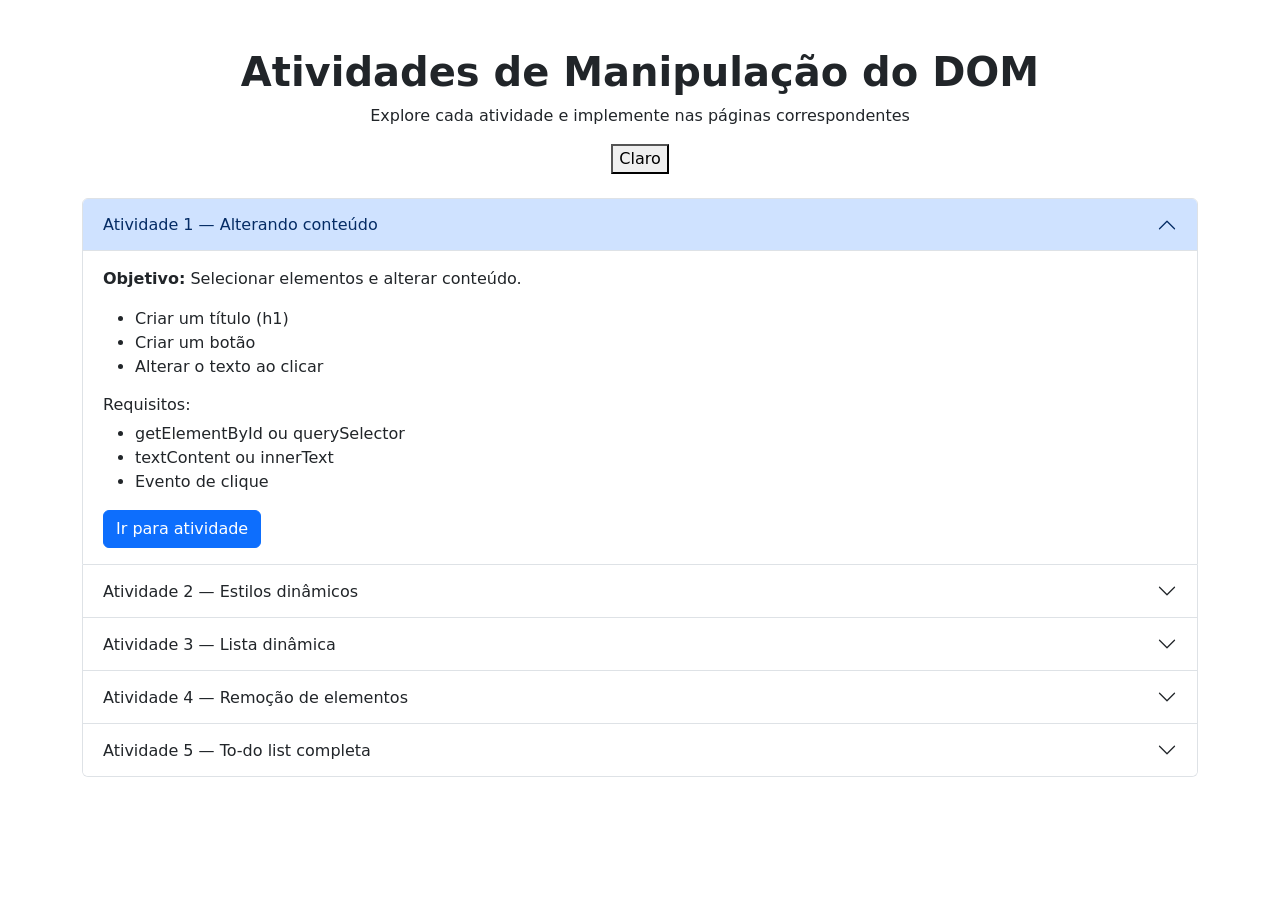
<file: Atividade_aula11_/index.html>
<!DOCTYPE html>
<html lang="pt-BR" data-bs-theme="light">
<head>
  <meta charset="UTF-8">
  <title>Atividades JavaScript</title>

  <!-- Bootstrap -->
  <link href="https://cdn.jsdelivr.net/npm/bootstrap@5.3.8/dist/css/bootstrap.min.css" rel="stylesheet">
</head>

<body>

  <div class="container py-5">

    <div class="text-center mb-4">
      <h1 class="fw-bold">Atividades de Manipulação do DOM</h1>
      <p class="">Explore cada atividade e implemente nas páginas correspondentes</p>
      <button id="modo">Claro</button>
    </div>

    <div class="accordion" id="accordionAtividades">

      <!-- ATIVIDADE 1 -->
      <div class="accordion-item">
        <h2 class="accordion-header">
          <button class="accordion-button" data-bs-toggle="collapse" data-bs-target="#a1">
            Atividade 1 — Alterando conteúdo
          </button>
        </h2>
        <div id="a1" class="accordion-collapse collapse show" data-bs-parent="#accordionAtividades">
          <div class="accordion-body">

            <p><strong>Objetivo:</strong> Selecionar elementos e alterar conteúdo.</p>

            <ul>
              <li>Criar um título (h1)</li>
              <li>Criar um botão</li>
              <li>Alterar o texto ao clicar</li>
            </ul>

            <h6>Requisitos:</h6>
            <ul>
              <li>getElementById ou querySelector</li>
              <li>textContent ou innerText</li>
              <li>Evento de clique</li>
            </ul>

            <a href="paginas/atividade1.html" class="btn btn-primary">Ir para atividade</a>

          </div>
        </div>
      </div>

      <!-- ATIVIDADE 2 -->
      <div class="accordion-item">
        <h2 class="accordion-header">
          <button class="accordion-button collapsed" data-bs-toggle="collapse" data-bs-target="#a2">
            Atividade 2 — Estilos dinâmicos
          </button>
        </h2>
        <div id="a2" class="accordion-collapse collapse" data-bs-parent="#accordionAtividades">
          <div class="accordion-body">

            <p><strong>Objetivo:</strong> Manipular estilos via JavaScript.</p>

            <ul>
              <li>Parágrafo</li>
              <li>Botão para mudar cor</li>
              <li>Botão para mudar fundo</li>
            </ul>

            <h6>Desafio:</h6>
            <p>Alternar entre modo claro e escuro.</p>

            <a href="paginas/atividade2.html" class="btn btn-primary">Ir para atividade</a>

          </div>
        </div>
      </div>

      <!-- ATIVIDADE 3 -->
      <div class="accordion-item">
        <h2 class="accordion-header">
          <button class="accordion-button collapsed" data-bs-toggle="collapse" data-bs-target="#a3">
            Atividade 3 — Lista dinâmica
          </button>
        </h2>
        <div id="a3" class="accordion-collapse collapse" data-bs-parent="#accordionAtividades">
          <div class="accordion-body">

            <p><strong>Objetivo:</strong> Criar elementos dinamicamente.</p>

            <ul>
              <li>Input de texto</li>
              <li>Botão "Adicionar"</li>
              <li>Inserir itens em uma lista (ul)</li>
            </ul>

            <h6>Requisitos:</h6>
            <ul>
              <li>createElement</li>
              <li>appendChild</li>
              <li>Limpar input</li>
            </ul>

            <a href="paginas/atividade3.html" class="btn btn-primary">Ir para atividade</a>

          </div>
        </div>
      </div>

      <!-- ATIVIDADE 4 -->
      <div class="accordion-item">
        <h2 class="accordion-header">
          <button class="accordion-button collapsed" data-bs-toggle="collapse" data-bs-target="#a4">
            Atividade 4 — Remoção de elementos
          </button>
        </h2>
        <div id="a4" class="accordion-collapse collapse" data-bs-parent="#accordionAtividades">
          <div class="accordion-body">

            <p><strong>Objetivo:</strong> Remover elementos dinamicamente.</p>

            <ul>
              <li>Lista com itens</li>
              <li>Botão "Remover" em cada item</li>
            </ul>

            <h6>Desafio:</h6>
            <p>Marcar item como concluído (riscar texto).</p>

            <a href="paginas/atividade4.html" class="btn btn-primary">Ir para atividade</a>

          </div>
        </div>
      </div>

      <!-- ATIVIDADE 5 -->
      <div class="accordion-item">
        <h2 class="accordion-header">
          <button class="accordion-button collapsed" data-bs-toggle="collapse" data-bs-target="#a5">
            Atividade 5 — To-do list completa
          </button>
        </h2>
        <div id="a5" class="accordion-collapse collapse" data-bs-parent="#accordionAtividades">
          <div class="accordion-body">

            <p><strong>Objetivo:</strong> Integrar tudo em um mini sistema.</p>

            <ul>
              <li>Adicionar tarefa</li>
              <li>Remover tarefa</li>
              <li>Marcar como concluída</li>
            </ul>

            <h6>Desafio:</h6>
            <p>Salvar no localStorage.</p>

            <a href="paginas/atividade5.html" class="btn btn-success">Ir para atividade</a>

          </div>
        </div>
      </div>

    </div>

  </div>

  <!-- Bootstrap JS -->
  <script src="https://cdn.jsdelivr.net/npm/bootstrap@5.3.8/dist/js/bootstrap.bundle.min.js"></script>
  <script>
    const modo = document.getElementById('modo')

    modo.addEventListener('click', function(){
      let tema = document.documentElement.getAttribute('data-bs-theme')
      const novoTema = tema === 'light' ? 'dark' : 'light';
      document.documentElement.setAttribute('data-bs-theme', novoTema)
      modo.innerText = modo.innerText == "Claro" ? "Escuro" : "Claro";
    })
  </script>

</body>
</html>
</file>
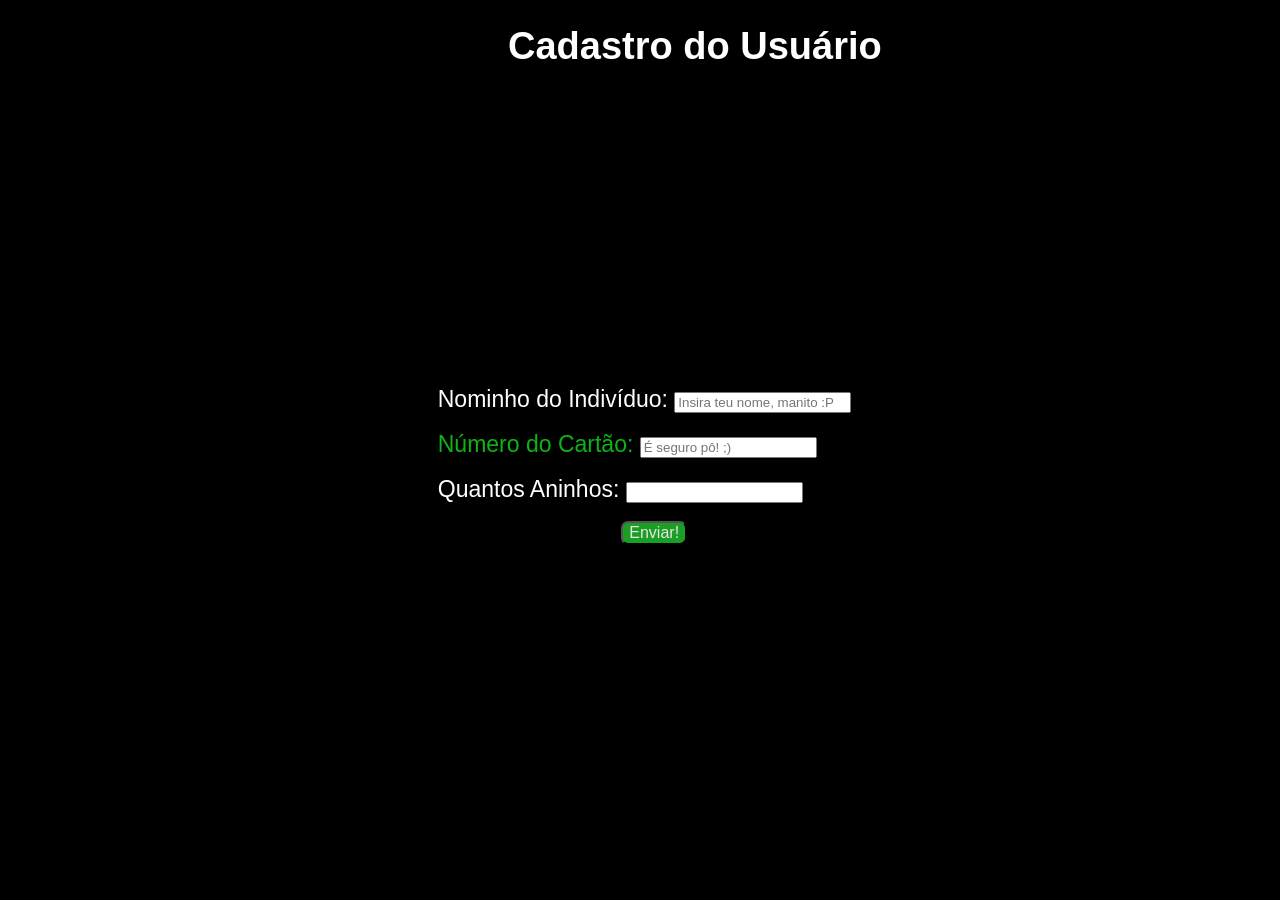
<file: aula_2/index.html>
<!DOCTYPE html>
<html lang="pt-br">
<head>
    <meta charset="UTF-8">
    <meta name="viewport" content="width=device-width, initial-scale=1.0">
    <title>Cadastro</title>
    <link rel="stylesheet" href="style.css">

</head>
<body class="Fundo">
    
    <h1 class="h1">Cadastro do Usuário</h1>

    
<iframe class="iframe"    width="560" height="315" src="https://www.youtube.com/embed/9lNZ_Rnr7Jc?si=G8lH52NP583697ZM" title="YouTube video player" frameborder="0" allow="accelerometer; autoplay; clipboard-write; encrypted-media; gyroscope; picture-in-picture; web-share" referrerpolicy="strict-origin-when-cross-origin" allowfullscreen></iframe>

    <div class="Container">
        <form id="formCadastro">
            <!--Texto antes da caixa de input-->
            <label class="Text1" for="nome">Nominho do Indivíduo: </label>

            <!--Texto dentro da caixa de input-->
            <input type="text" name="nome" id="nome" placeholder="Insira teu nome, manito :P" required>
            <br><br>

    <!--no exemplo essa parte é o email, tanto o "for" e o "type"-->
            <label class="Text2" for="cartão">Número do Cartão:   </label>
            <input type="text" name="cartão" id="cartão" placeholder="É seguro pô! ;)" required>

            <br><br>

            <!--Texto antes da caixa de input-->
            <label class="Text1" for="Idade">Quantos Aninhos: </label>

            <!--caixa de input-->
            <input type="number" name="Idade" id="Idade" required>
            <br><br>

            
            <!--Botão para enviar info-->
            <button class="button"  type="submit">Enviar!</button>
        </form>
    
    </div>
    <script> src="script.js"></script>
</body>
</html>
</file>
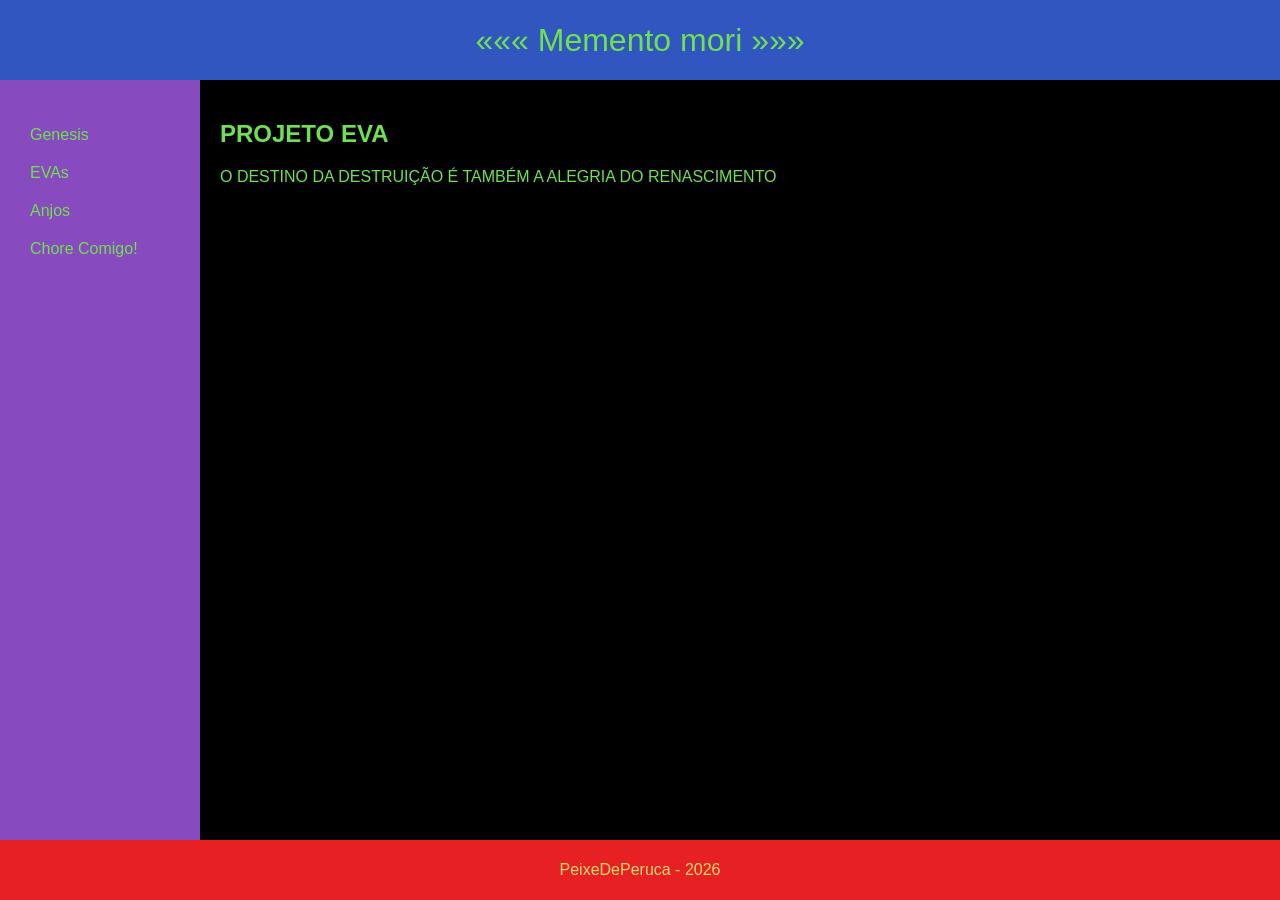
<file: Atividade_Grid/atividade/index.html>
<!DOCTYPE html>
<html lang="pt-br">
<head>



    <meta charset="UTF-8">
    <meta name="viewport" content="width=device-width, initial-scale=1.0">
    <title>Grid Animado</title>
    <link rel="stylesheet" href="style.css">



</head>

<body>


    <div class="grid">

        <header class="header"> ««« Memento mori »»»</header>

        <aside class="menu">
            <ul>
                <li> Genesis</li>
                <li> EVAs</li>
                <li> Anjos</li>
                <li>Chore Comigo!</li>
            </ul>
        </aside>

        <main class="content">
            <h2>PROJETO EVA</h2>
            <p>O DESTINO DA DESTRUIÇÃO É TAMBÉM A ALEGRIA DO RENASCIMENTO</p>
        </main>

        <footer class="footer"> PeixeDePeruca - 2026</footer>

    </div>



</body>



</html>
</file>
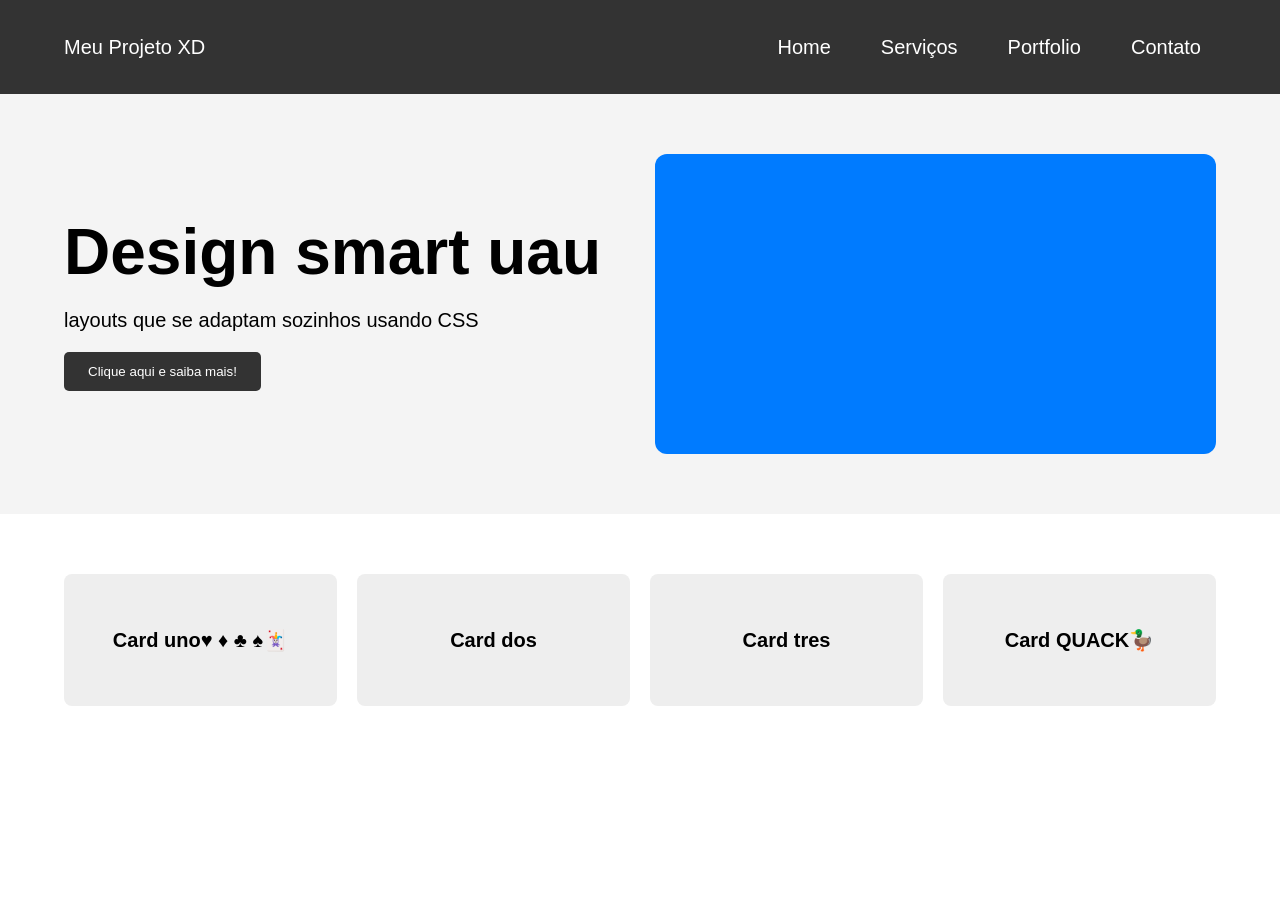
<file: Responsividade/html/index.html>
<!DOCTYPE html>
<html lang="pt-br">
<head>
    <meta charset="UTF-8">
    <meta name="viewport" content="width=device-width, initial-scale=1.0">
    <title>Layout Responsivo</title>
    <link rel="stylesheet" href="styles/styles.css">
</head>
<body>

    <nav class="navbar">
        <div class="logo">Meu Projeto XD</div>
        
        <input type="checkbox" id="menu-control" class="menu-checkbox">
        
        <label for="menu-control" class="hamburger-label">
            <span></span>
            <span></span>
            <span></span>
        </label>

        <ul class="nav-links">
            <li><a href="#">Home</a></li>
            <li><a href="#">Serviços</a></li>
            <li><a href="#">Portfolio</a></li>
            <li><a href="#">Contato</a></li>
        </ul>
    </nav>

    <header class="hero">
        <div class="hero-content">
            <h1>Design smart uau</h1>
            <p>layouts que se adaptam sozinhos usando CSS</p>
            <button class="btn">Clique aqui e saiba mais!</button>
        </div>
        <div class="hero-image">
            <div class="placeholder-img"></div>
        </div>
    </header>
    

    <main class="container">
        <section class="card-grid">
            <div class="card">Card uno♥️ ♦️ ♣️ ♠️🃏</div>
            <div class="card">Card dos</div>
            <div class="card">Card tres</div>
            <div class="card">Card QUACK🦆</div>
        </section>
    </main>

</body>
</html>
</file>
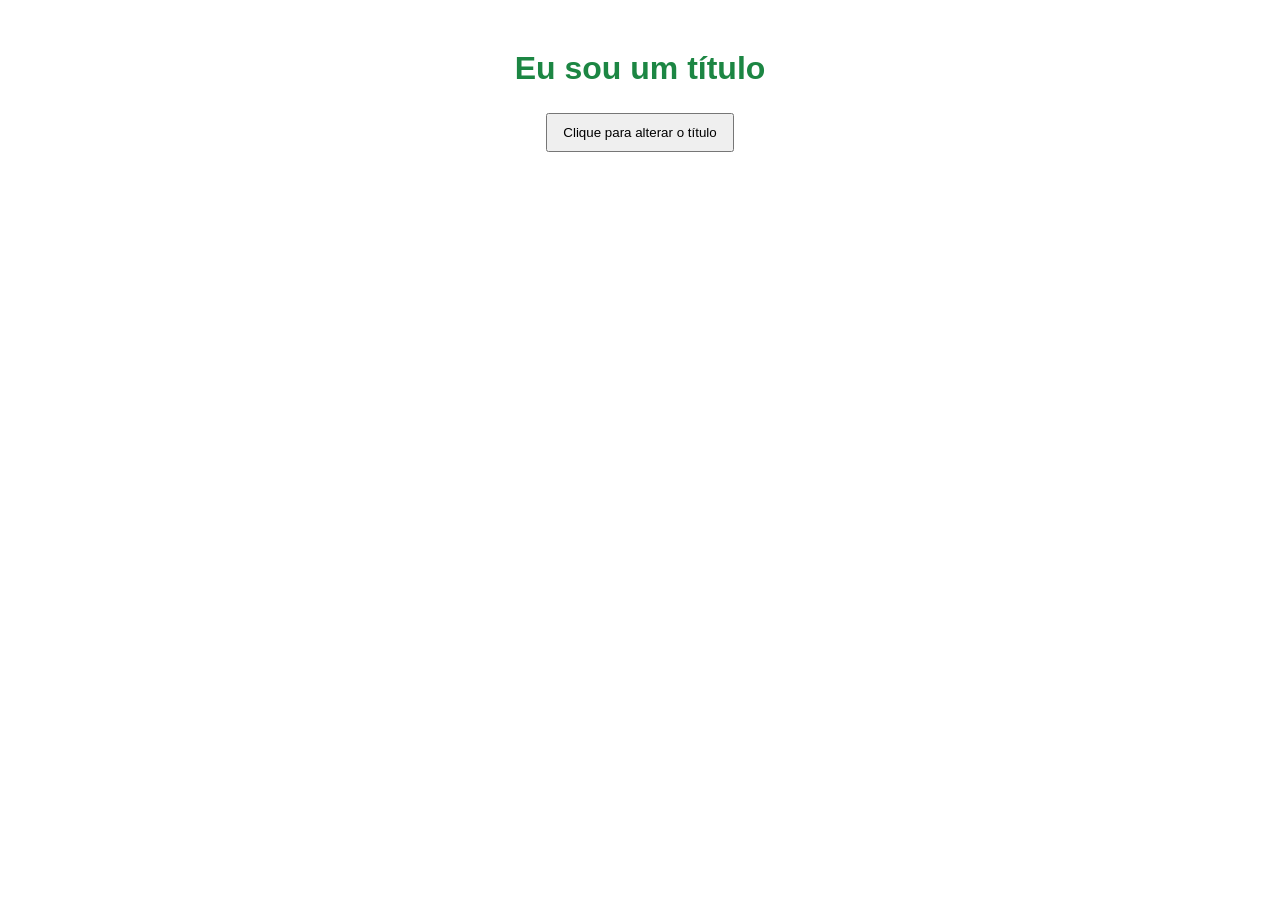
<file: Atividade_aula11_/paginas/atividade1.html>
<!DOCTYPE html>
<html lang="pt-br">
<head>
    <meta charset="UTF-8">
    <meta name="viewport" content="width=device-width, initial-scale=1.0">
    <title>Página 1</title>
    <link rel="stylesheet" href="../css/style.css">
    

</head>



    


<body>
    <h1 class="titulo1" id="titulo1" >Eu sou um título</h1>

    <button id="botao">Clique para alterar o título</button>
    <script src="../js/atividade1.js"> </script>

</body>









</html>
</file>
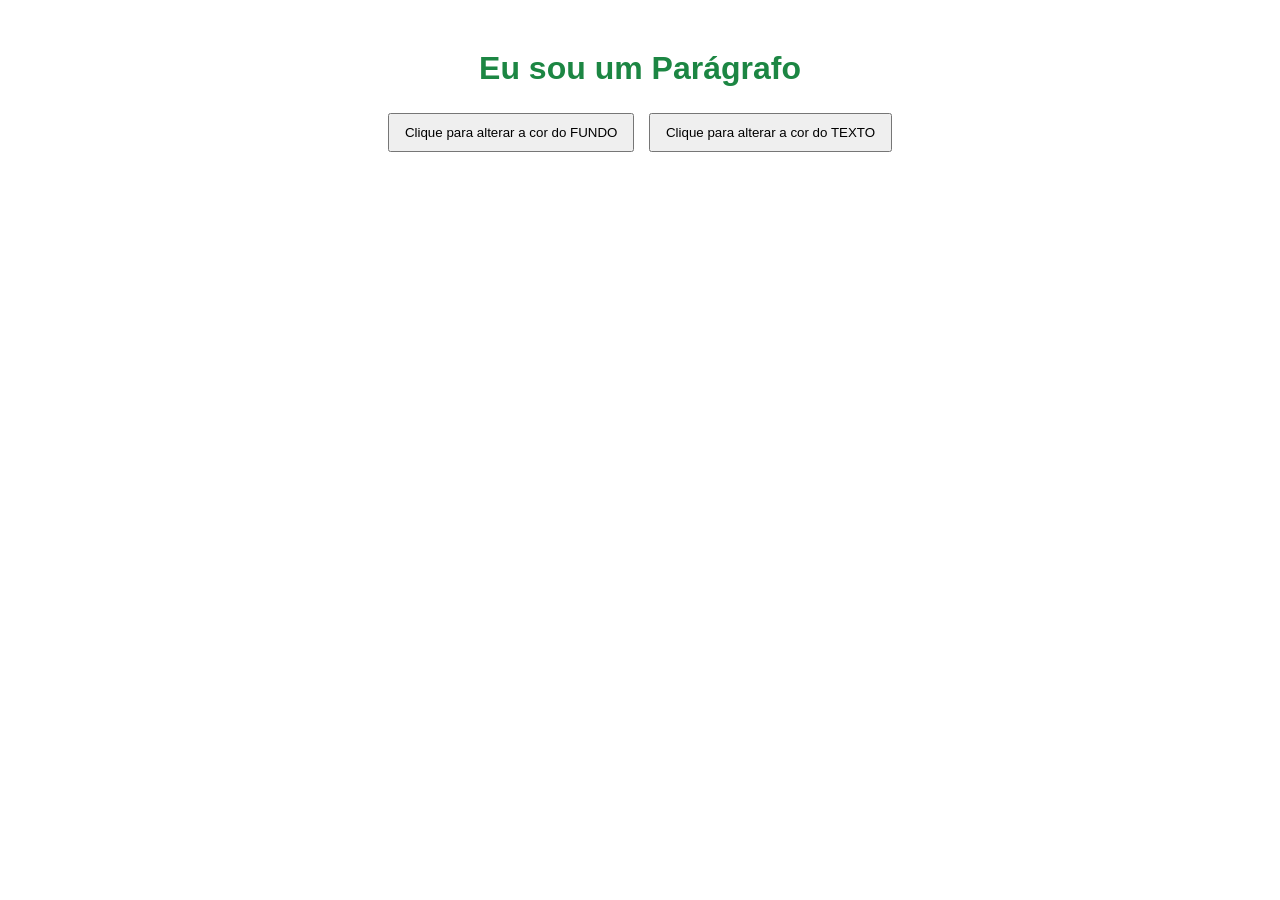
<file: Atividade_aula11_/paginas/atividade2.html>
<!DOCTYPE html>
<html lang="pt-br">
<head>
    <meta charset="UTF-8">
    <meta name="viewport" content="width=device-width, initial-scale=1.0">
    <title>Página 2</title>
    <link rel="stylesheet" href="../css/style.css">
    

</head>



    


<body>
    <h1 class="background" id="background" >Eu sou um Parágrafo</h1>

    <button id="botao_pag2">Clique para alterar a cor do FUNDO</button>
    
    <button id="botaoTexto_pag2">Clique para alterar a cor do TEXTO</button>




    <script src="../js/atividade2.js"> </script>

</body>



</html>
</file>
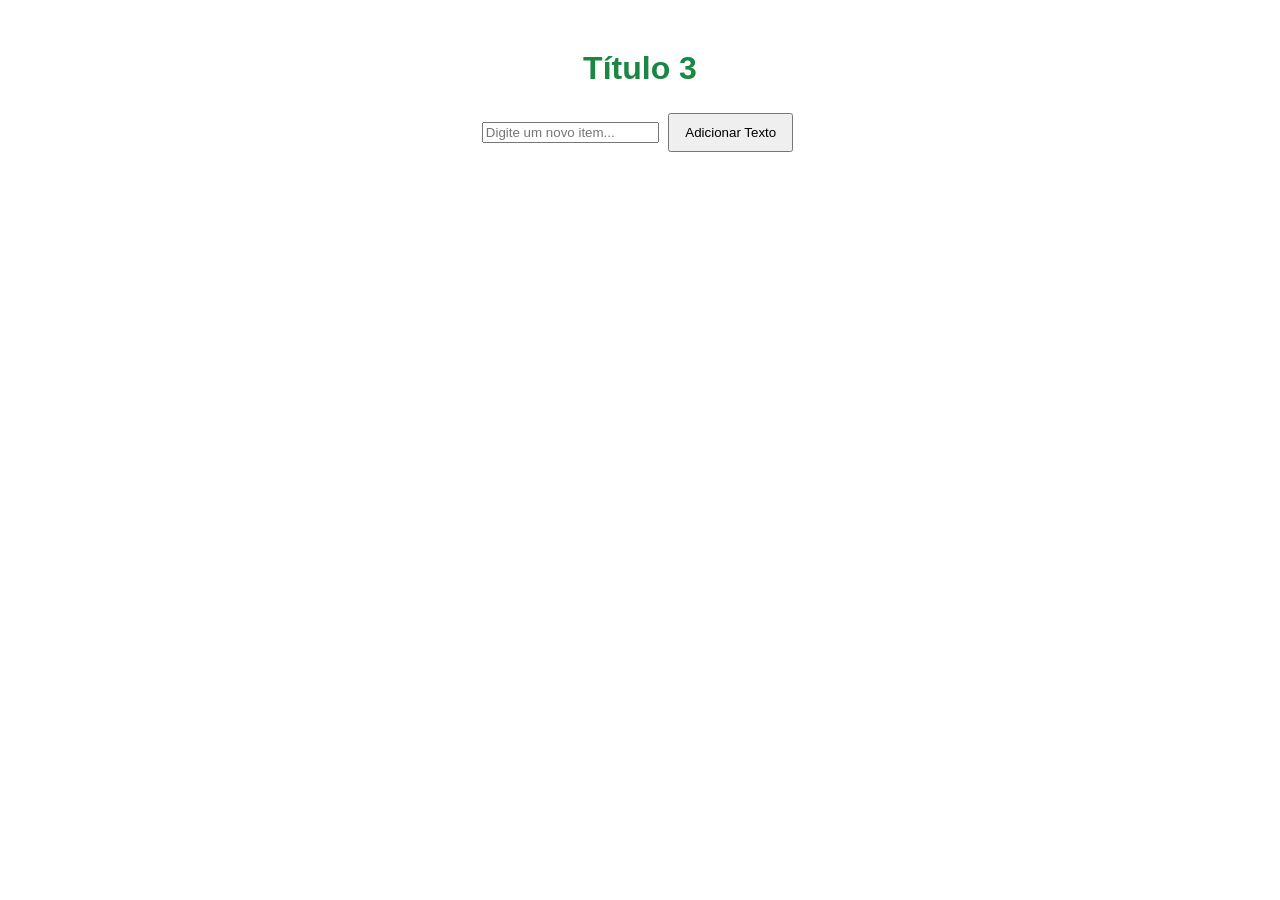
<file: Atividade_aula11_/paginas/atividade3.html>
<!DOCTYPE html>
<html lang="pt-br">
<head>
    <meta charset="UTF-8">
    <meta name="viewport" content="width=device-width, initial-scale=1.0">
    <title>Página 3</title>
    <link rel="stylesheet" href="../css/style.css">
</head>



<body>

    <h1 class="background">Título 3 </h1>

    <div class="container">
        <input type="text" id="inputItem" placeholder="Digite um novo item...">
        <button id="botaoAdicionar">Adicionar Texto</button>
    </div>

    <ul id="listaItens">
        </ul>

    <script src="../js/atividade3.js"></script>

</body>



</html>
</file>
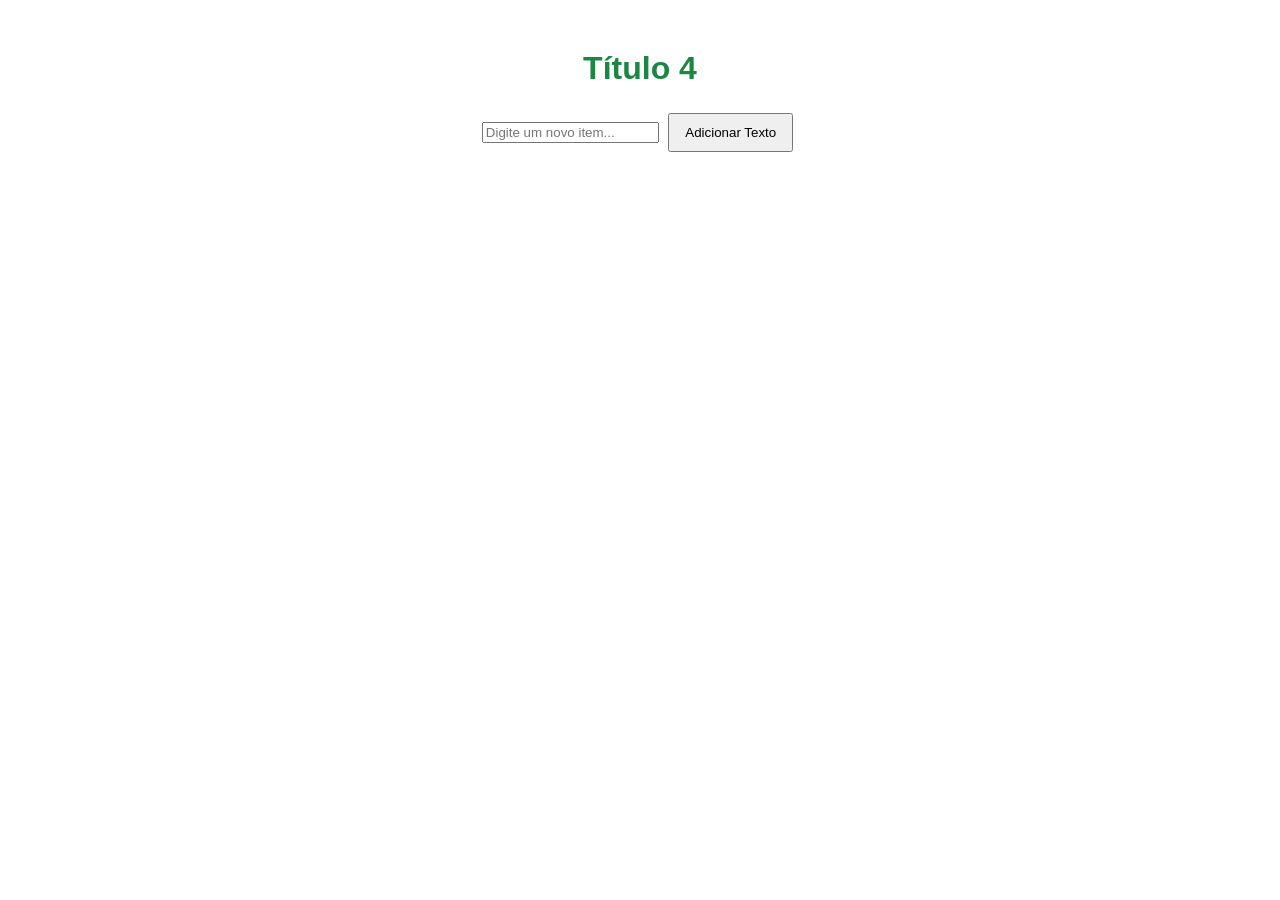
<file: Atividade_aula11_/paginas/atividade4.html>
<!DOCTYPE html>
<html lang="pt-br">
<head>
    <meta charset="UTF-8">
    <meta name="viewport" content="width=device-width, initial-scale=1.0">
    <title>Página 4</title>
    <link rel="stylesheet" href="../css/style.css">
</head>



<body>

    <h1 class="background">Título 4 </h1>

    <div class="container">
        <input type="text" id="inputItem" placeholder="Digite um novo item...">
        <button id="botaoRemover">Adicionar Texto</button>
    </div>

    <ul id="listaItens">
        </ul>

    <script src="../js/atividade4.js"></script>

</body>



</html>
</file>
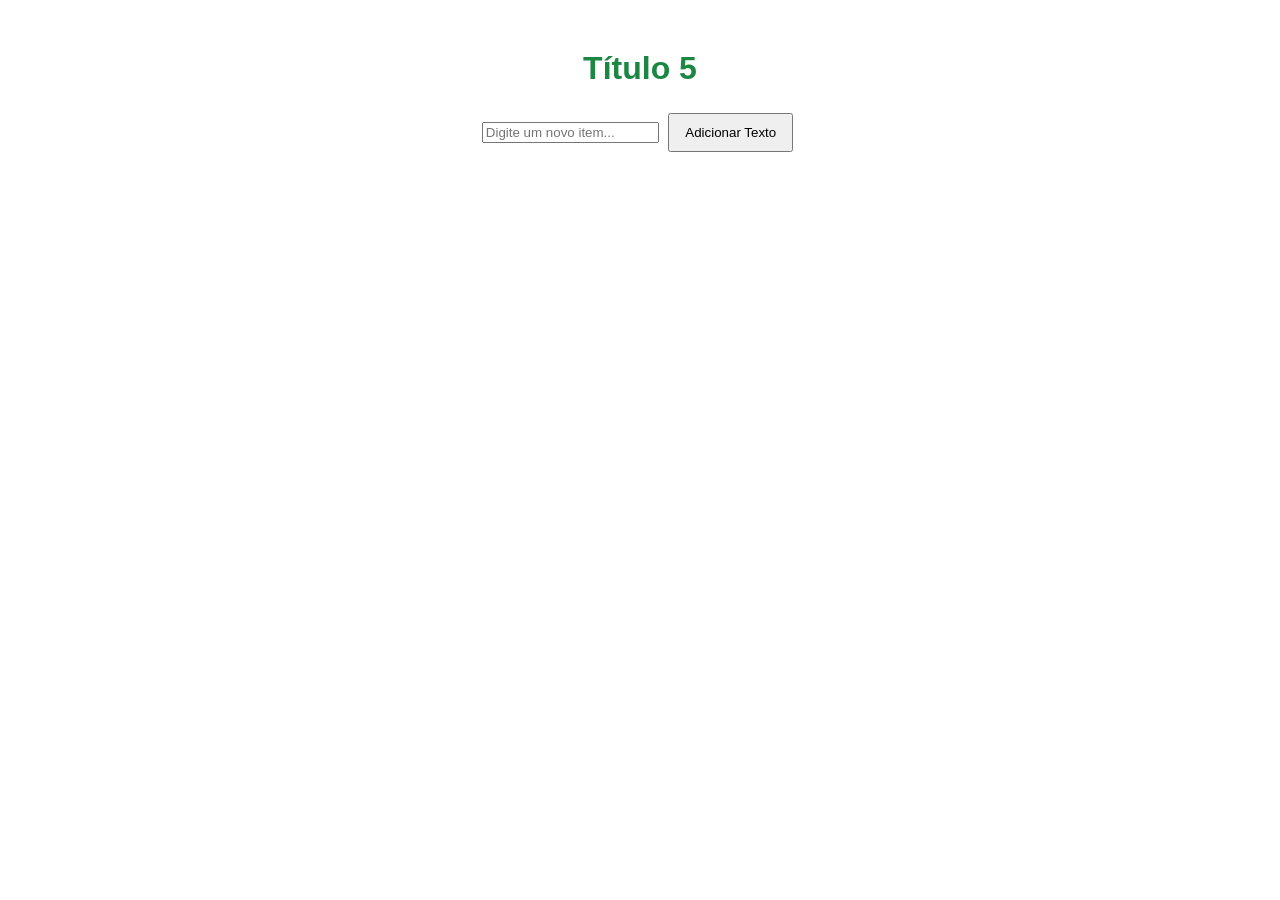
<file: Atividade_aula11_/paginas/atividade5.html>
<!DOCTYPE html>
<html lang="pt-br">
<head>
    <meta charset="UTF-8">
    <meta name="viewport" content="width=device-width, initial-scale=1.0">
    <title>Página 5</title>
    <link rel="stylesheet" href="../css/style.css">
</head>



<body>

    <h1 class="background">Título 5 </h1>

    <div class="container">
        <input type="text" id="inputItem" placeholder="Digite um novo item...">
        <button id="botaoRemover">Adicionar Texto</button>
    </div>

    <ul id="listaItens">
        </ul>

    <script src="../js/atividade5.js"></script>

</body>



</html>
</file>
<file: aula_2/style.css>
.Fundo{
    background-color: rgb(0, 0, 0);
    
}

.iframe{
    margin-left: 480px; 
    width: 25rem;
    height: 18rem;
    
}

.h1{
    color: rgb(255, 255, 255);
    margin-left: 500px;
    font-size: 38px;
    font-family: 'Segoe UI', Tahoma, Geneva, Verdana, sans-serif;
}


.Text1{
    color: rgb(255, 255, 255);
    font-style: bold;
    font-size: 23px;
    font-family: 'Lucida Sans', 'Lucida Sans Regular', 'Lucida Grande', 'Lucida Sans Unicode', Geneva, Verdana, sans-serif;
}

.Text2{
    color: rgb(13, 180, 21);
    font-style: bold;
    font-size: 23px;
    font-family: 'Lucida Sans', 'Lucida Sans Regular', 'Lucida Grande', 'Lucida Sans Unicode', Geneva, Verdana, sans-serif;
}

.button{
    color: rgb(229, 229, 229);
    border-radius: 7px;
    background-color: rgb(26, 158, 35);
    margin-left: 22%;
    font-size: 16px ;
    
}

.button:hover{
    background-color: rgb(17, 89, 33);
}


.Container{
    margin-left: 34%;
}



/*
.Container{
    color: violet;
}
*/
</file>
<file: Atividade_Grid/atividade/style.css>
body {
    margin: 0;
    font-family: 'Orbitron', sans-serif;
    color: #6fe04f;
    background-color: #000; /*Fundo preto para as áreas vazias(esquerda)*/
}

.content {
    grid-area: content;
    padding: 20px;
    animation: aparecer 1.5s ease-in-out;

    /*cconfigurações da Imagem*/
    background-image: url('https://images7.alphacoders.com/849/thumb-1920-849213.png');
    background-repeat: no-repeat;
    
    /*contain q faz a aparecer inteira sem cortes */
    background-size: contain; 
    
    /*Alinha a imagem à direita e no centro vertical*/
    background-position: right center; 
}

.grid {
    display: grid;
    grid-template-areas:
        "header header"
        "menu content"
        "footer footer";
    grid-template-columns: 200px 1fr;
    grid-template-rows: 80px 1fr 60px;
    height: 100vh;
}


.header {
    grid-area: header;
    background: #3156c0;
    display: flex;
    justify-content: center;
    align-items: center;
    font-size: 32px;
    animation: brilho 2s infinite alternate;
}


.menu {
    grid-area: menu;
    background: #874abf;
    padding: 20px;
}


.content {
    grid-area: content;
    padding: 20px;
    animation: aparecer 1.5s ease-in-out;
}


.footer {
    grid-area: footer;
    display: flex;
    justify-content: center;
    align-items: center;
    background: #e72123;
    color: #ffd970;
}



.menu ul {
    list-style: none;
    padding: 0;
}


.menu li {
    padding: 10px;
    cursor: pointer;
    position: relative;
    transition: 0.3s;
}


.menu li:hover {
    color: #e4ae4e;
}


.menu li::before {
    color: #00f7ff;
}



@keyframes brilho {
    from {
        text-shadow: 0 0 5px #00f7ff;
    }
    to {
        text-shadow: 0 0 20px #000000;
    }
}



@keyframes aparecer {
    from {
        opacity: 0;
        transform: translateY(20px);
    }
    to {
        opacity: 1;
        transform: translateY(0);
    }
}




@media (max-width: 600px) {
    .grid {
        grid-template-areas:
            "header"
            "menu"
            "content"
            "footer";
        grid-template-columns: 1fr;
    }
}
</file>
<file: Responsividade/html/styles/styles.css>
* { 
    margin: 0; 
    padding: 0; 
    box-sizing: border-box; 
}

body {
    font-family: sans-serif;
    font-size: clamp(1rem, 1vw + 0.5rem, 1.25rem);
    line-height: 1.6;
    background-color: #fff;
}

/*Esconde o checkbox do menu*/
.menu-checkbox {
    display: none;
}

h1 {
    font-size: clamp(2rem, 5vw + 1rem, 4rem);
    line-height: 1.1;
    margin-bottom: 1rem;
}

.navbar {
    display: flex;
    justify-content: space-between;
    align-items: center;
    padding: 1rem 5%;
    background: #333;
    color: white;
    position: relative;
    z-index: 10;
}

/*logo do menu hamburguer*/
.hamburger-label {
    display: flex;
    flex-direction: column;
    justify-content: space-between;
    width: 30px;
    height: 20px; 
    cursor: pointer;
}

.hamburger-label span {
    width: 100%;
    height: 3px;
    background: white;
    border-radius: 10px;
}

/*menu mobile (hidden by default)*/
.nav-links {
    display: none; 
    list-style: none;
    position: absolute;
    top: 100%;
    left: 0;
    width: 100%;
    background: #444;
    padding: 1rem 0;
    text-align: center;
}

.nav-links a {
    color: white;
    text-decoration: none;
    display: block;
    padding: 15px;
}




.menu-checkbox:checked ~ .nav-links {
    display: block;
}




.hero {
    display: grid;
    grid-template-columns: 1fr;
    gap: 30px;
    padding: 60px 5%;
    background: #f4f4f4;
    align-items: center;
}


.placeholder-img {
    height: 300px;
    background: #007bff;
    border-radius: 12px;
}


.btn {
    padding: 12px 24px;
    background: #333;
    color: white;
    border: none;
    border-radius: 5px;
    cursor: pointer;
    margin-top: 1rem;
}

/*grid de Cards Inteligente*/
.card-grid {
    display: grid;
    grid-template-columns: repeat(auto-fit, minmax(250px, 1fr));
    gap: 20px;
    padding: 60px 5%;
}

.card {
    background: #eee;
    padding: 50px 20px;
    text-align: center;
    border-radius: 8px;
    font-weight: bold;
}


/*responsividade para telas maiores*/
@media (min-width: 768px) {
    .hero { grid-template-columns: 1fr 1fr; }
}


@media (min-width: 992px) {
    .hamburger-label { display: none; }
    
    .nav-links {
        display: flex;
        position: static;
        width: auto;
        background: transparent;
        padding: 0;
        gap: 20px;
    }
}
</file>
<file: Atividade_aula11_/css/style.css>
*{
  box-sizing: border-box;
}

body {
  font-family: Arial, sans-serif;
  text-align: center;
  margin-top: 50px;
}

button {
  padding: 10px 15px;
  margin: 5px;
  cursor: pointer;
}

.botoes {
  margin-top: 20px;
}

.concluido {
  text-decoration: line-through;
  color: gray;
}

.titulo1{
  color: rgb(28, 134, 67);
  text-align: center;
  font-weight: bold;
}

.background{
  color: rgb(28, 134, 67);
  text-align: center;
  font-weight: bold;
}

.botao_pag2{
  color: brown;

}
</file>
